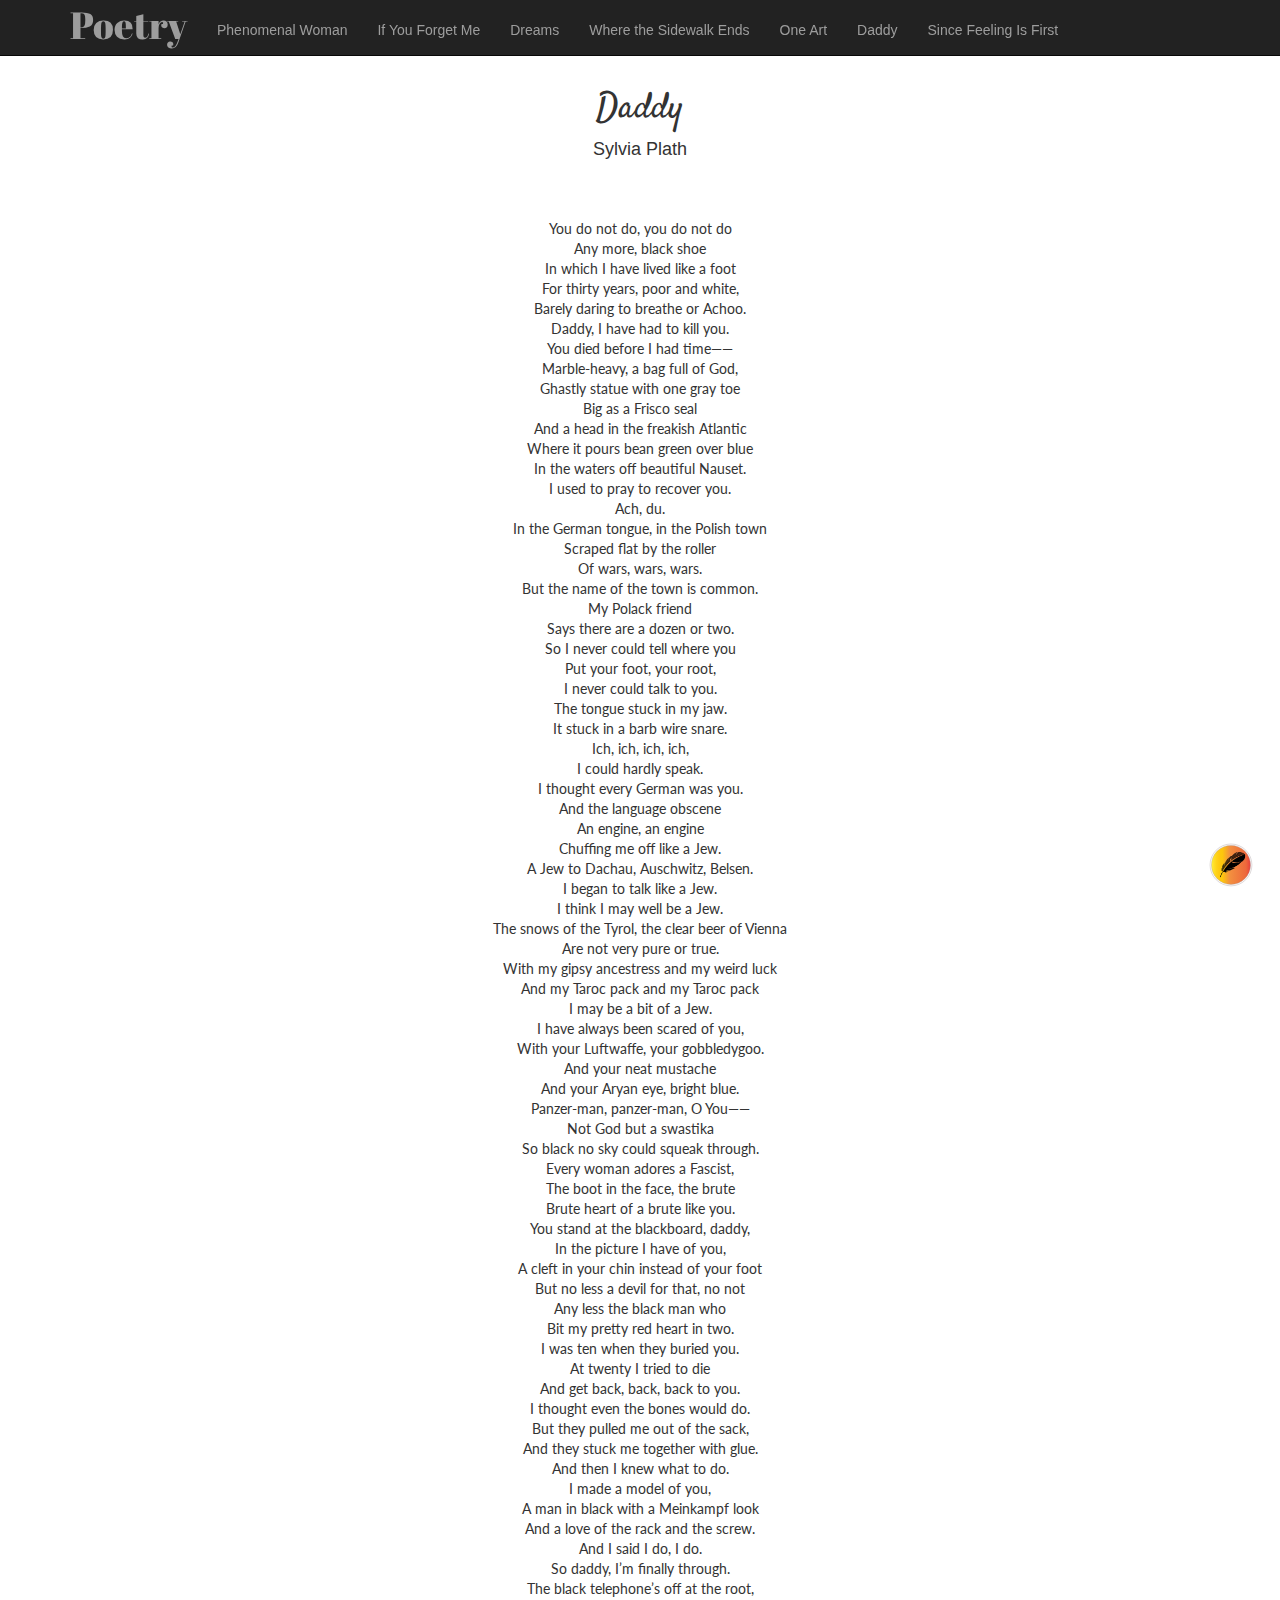
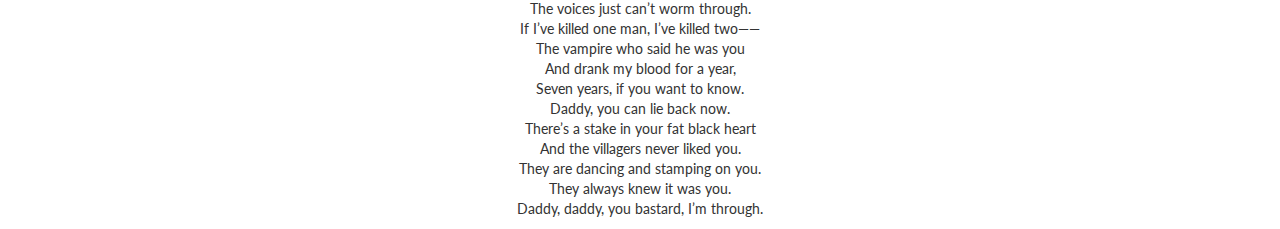
<file: daddy.html>
<!DOCTYPE HTML>
<html>
  <head>
    <meta charset = "utf-8">
    <title>Daddy</title>
    <link rel="stylesheet" href="css/main.css">
    <link href="css/bootstrap-css/bootstrap.min.css" rel="stylesheet">
    <link href='https://fonts.googleapis.com/css?family=Abril+Fatface' rel='stylesheet' type='text/css'>
    <link href='https://fonts.googleapis.com/css?family=Satisfy' rel='stylesheet' type='text/css'>
    <link href='https://fonts.googleapis.com/css?family=Lato' rel='stylesheet' type='text/css'>
        <style type="text/css">
                .st1:hover{
                  fill:yellow;
                }
                .st0:hover{
                  fill:yellow;
                }
                .st1:active{
                  fill:white;
                }
                #feather:hover{
                  fill:yellow;
                }
                svg {
                  position: fixed;
                  bottom: 0;
                  right: 0;
                  width: 100px;
                }
                .gorange{fill:url(#SVGID_1_);stroke:#9E9397;stroke-miterlimit:10;}
                .st0{fill:#FFFFFF;stroke:#9E9397;stroke-miterlimit:10;}
                .st1{fill:url(#SVGID_2_);stroke:#9E9397;stroke-miterlimit:10;}
    </style>
  </head>

  <body>
    <nav class="navbar navbar-inverse navbar-fixed-top">
          <div class="container">
            <div class="navbar-header">
              <a class="navbar-brand" href="index.html">Poetry</a>
            </div>
            <div id="navbar" class="collapse navbar-collapse">
              <ul class="nav navbar-nav">
                <!-- <li class="active"> -->
                <li><a href="phenomenal-woman.html">Phenomenal Woman</a></li>
                <li><a href="forget-me.html">If You Forget Me</a></li>
                <li><a href="dreams.html">Dreams</a></li>
                <li><a href="sidewalk-ends.html">Where the Sidewalk Ends</a></li>
                <li><a href="one-art.html">One Art</a></li>
                <li><a href="daddy.html">Daddy</a></li>
                <li><a href="feeling-first.html">Since Feeling Is First</a></li>
              </ul>
            </div><!--/.nav-collapse -->
          </div>
        </nav>

        <div class="title">
          <h1>Daddy</h1>
        </div>
        <h4>Sylvia Plath</h4>
        <p>You do not do, you do not do<br>
        Any more, black shoe<br>
        In which I have lived like a foot<br>
        For thirty years, poor and white,<br>
        Barely daring to breathe or Achoo.<br>

        Daddy, I have had to kill you.<br>
        You died before I had time——<br>
        Marble-heavy, a bag full of God,<br>
        Ghastly statue with one gray toe<br>
        Big as a Frisco seal<br>

        And a head in the freakish Atlantic<br>
        Where it pours bean green over blue<br>
        In the waters off beautiful Nauset.<br>
        I used to pray to recover you.<br>
        Ach, du.<br>

        In the German tongue, in the Polish town<br>
        Scraped flat by the roller<br>
        Of wars, wars, wars.<br>
        But the name of the town is common.<br>
        My Polack friend<br>

        Says there are a dozen or two.<br>
        So I never could tell where you<br>
        Put your foot, your root,<br>
        I never could talk to you.<br>
        The tongue stuck in my jaw.<br>

        It stuck in a barb wire snare.<br>
        Ich, ich, ich, ich,<br>
        I could hardly speak.<br>
        I thought every German was you.<br>
        And the language obscene<br>

        An engine, an engine<br>
        Chuffing me off like a Jew.<br>
        A Jew to Dachau, Auschwitz, Belsen.<br>
        I began to talk like a Jew.<br>
        I think I may well be a Jew.<br>

        The snows of the Tyrol, the clear beer of Vienna<br>
        Are not very pure or true.<br>
        With my gipsy ancestress and my weird luck<br>
        And my Taroc pack and my Taroc pack<br>
        I may be a bit of a Jew.<br>

        I have always been scared of you,<br>
        With your Luftwaffe, your gobbledygoo.<br>
        And your neat mustache<br>
        And your Aryan eye, bright blue.<br>
        Panzer-man, panzer-man, O You——<br>

        Not God but a swastika<br>
        So black no sky could squeak through.<br>
        Every woman adores a Fascist,<br>
        The boot in the face, the brute<br>
        Brute heart of a brute like you.<br>

        You stand at the blackboard, daddy,<br>
        In the picture I have of you,<br>
        A cleft in your chin instead of your foot<br>
        But no less a devil for that, no not<br>
        Any less the black man who<br>

        Bit my pretty red heart in two.<br>
        I was ten when they buried you.<br>
        At twenty I tried to die<br>
        And get back, back, back to you.<br>
        I thought even the bones would do.<br>

        But they pulled me out of the sack,<br>
        And they stuck me together with glue.<br>
        And then I knew what to do.<br>
        I made a model of you,<br>
        A man in black with a Meinkampf look<br>

        And a love of the rack and the screw.<br>
        And I said I do, I do.<br>
        So daddy, I’m finally through.<br>
        The black telephone’s off at the root,<br>
        The voices just can’t worm through.<br>

        If I’ve killed one man, I’ve killed two——<br>
        The vampire who said he was you<br>
        And drank my blood for a year,<br>
        Seven years, if you want to know.<br>
        Daddy, you can lie back now.<br>

        There’s a stake in your fat black heart<br>
        And the villagers never liked you.<br>
        They are dancing and stamping on you.<br>
        They always knew it was you.<br>
        Daddy, daddy, you bastard, I’m through.<br>
        </p>
        <svg version="1.1" xmlns="http://www.w3.org/2000/svg" xmlns:xlink="http://www.w3.org/1999/xlink" x="0px" y="0px" width="70px" height="70px" viewBox="0 0 200 200" style="enable-background:new 0 0 200 200;" xml:space="preserve">

        <linearGradient id="SVGID_1_" gradientUnits="userSpaceOnUse" x1="0" y1="0" x2="1" y2="0">
          <stop  offset="0" style="stop-color:#FFF33B"/>
          <stop  offset="5.948725e-002" style="stop-color:#FFE029"/>
          <stop  offset="0.1303" style="stop-color:#FFD218"/>
          <stop  offset="0.2032" style="stop-color:#FEC90F"/>
          <stop  offset="0.2809" style="stop-color:#FDC70C"/>
          <stop  offset="0.4666" style="stop-color:#F3903F"/>
          <stop  offset="0.8876" style="stop-color:#ED683C"/>
          <stop  offset="1" style="stop-color:#E93E3A"/>
        </linearGradient>
        <g id="c2">
          <circle class="st0" cx="102.8" cy="99.8" r="59.8"/>
        </g>
        <a xlink:href="index.html">
        <g id="c1">
          <linearGradient id="SVGID_2_" gradientUnits="userSpaceOnUse" x1="46.9643" y1="99.8036" x2="158.5714" y2="99.8036">
            <stop  offset="0" style="stop-color:#FFF33B"/>
            <stop  offset="5.948725e-002" style="stop-color:#FFE029"/>
            <stop  offset="0.1303" style="stop-color:#FFD218"/>
            <stop  offset="0.2032" style="stop-color:#FEC90F"/>
            <stop  offset="0.2809" style="stop-color:#FDC70C"/>
            <stop  offset="0.4666" style="stop-color:#F3903F"/>
            <stop  offset="0.8876" style="stop-color:#ED683C"/>
            <stop  offset="1" style="stop-color:#E93E3A"/>
          </linearGradient>
           <circle class="st1" cx="102.8" cy="99.8" r="55.8"/>

        </g>


        </a>
        <a xlink:href="index.html">
        <g id="feather">

            <image style="overflow:visible;" width="128" height="128" xlink:href="feather.png"  transform="matrix(0.75 0 0 0.75 58.6964 52.6226)">
          </image>
        </g>
        </a>
        </svg>
        <script src="js/jquery-1.12.3.min.js"></script>
      <script src="js/bootstrap-js/bootstrap.min.js"></script>
  </body>
</html>
</file>
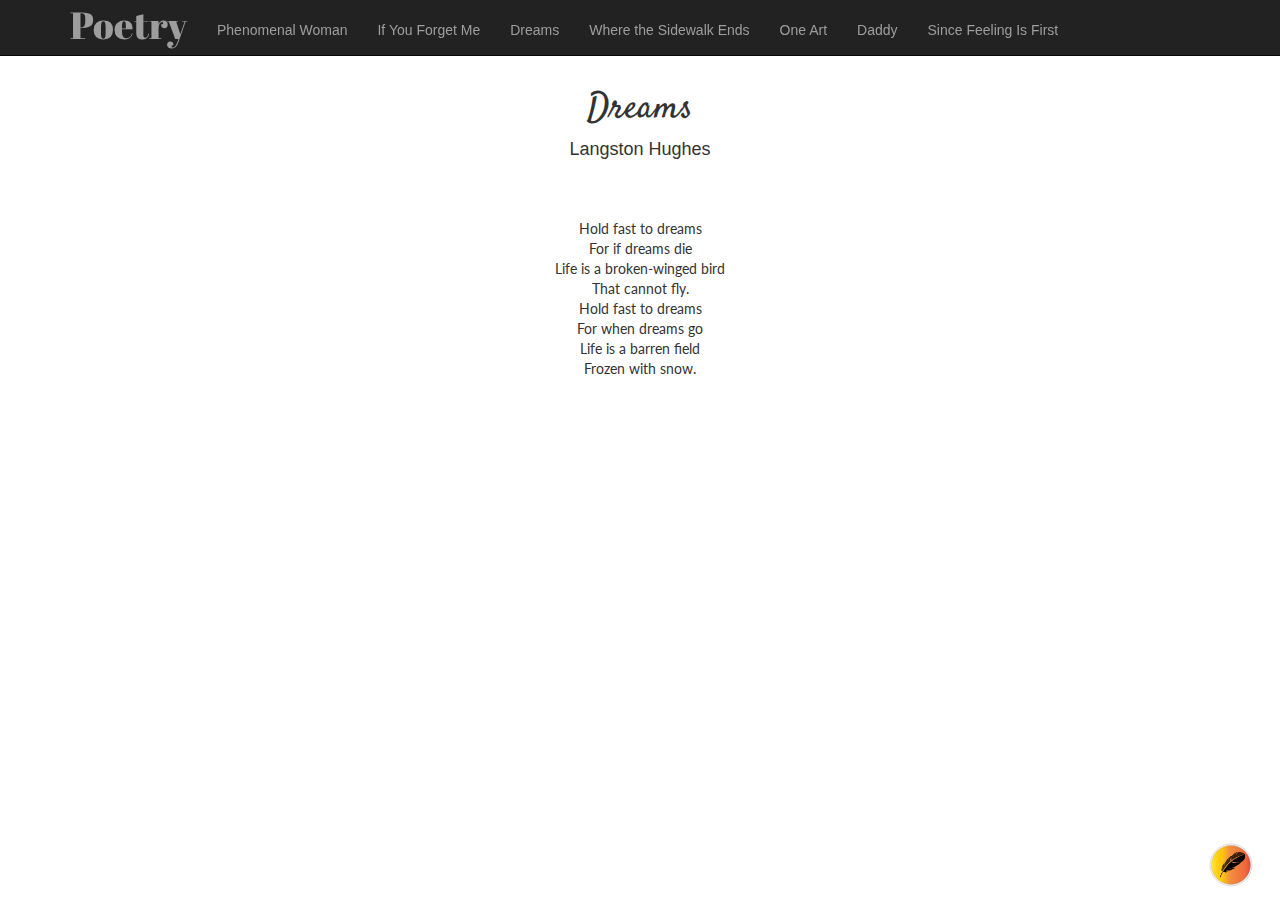
<file: dreams.html>
<!DOCTYPE HTML>
<html>
  <head>
    <meta charset = "utf-8">
    <title>Dreams</title>
    <link rel="stylesheet" href="css/main.css">
    <link href="css/bootstrap-css/bootstrap.min.css" rel="stylesheet">
    <link href='https://fonts.googleapis.com/css?family=Abril+Fatface' rel='stylesheet' type='text/css'>
    <link href='https://fonts.googleapis.com/css?family=Satisfy' rel='stylesheet' type='text/css'>
    <link href='https://fonts.googleapis.com/css?family=Lato' rel='stylesheet' type='text/css'>
        <style type="text/css">
                .st1:hover{
                  fill:yellow;
                }
                .st0:hover{
                  fill:yellow;
                }
                .st1:active{
                  fill:white;
                }
                #feather:hover{
                  fill:yellow;
                }
                svg {
                  position: fixed;
                  bottom: 0;
                  right: 0;
                  width: 100px;
                }
                .gorange{fill:url(#SVGID_1_);stroke:#9E9397;stroke-miterlimit:10;}
                .st0{fill:#FFFFFF;stroke:#9E9397;stroke-miterlimit:10;}
                .st1{fill:url(#SVGID_2_);stroke:#9E9397;stroke-miterlimit:10;}
    </style>
  </head>

  <body>
    <nav class="navbar navbar-inverse navbar-fixed-top">
          <div class="container">
            <div class="navbar-header">
              <a class="navbar-brand" href="index.html">Poetry</a>
            </div>
            <div id="navbar" class="collapse navbar-collapse">
              <ul class="nav navbar-nav">
                <!-- <li class="active"> -->
                <li><a href="phenomenal-woman.html">Phenomenal Woman</a></li>
                <li><a href="forget-me.html">If You Forget Me</a></li>
                <li><a href="dreams.html">Dreams</a></li>
                <li><a href="sidewalk-ends.html">Where the Sidewalk Ends</a></li>
                <li><a href="one-art.html">One Art</a></li>
                <li><a href="daddy.html">Daddy</a></li>
                <li><a href="feeling-first.html">Since Feeling Is First</a></li>
              </ul>
            </div><!--/.nav-collapse -->
          </div>
        </nav>

        <div class="title">
          <h1>Dreams</h1>
        </div>
        <h4>Langston Hughes</h4>
        <p>Hold fast to dreams<br>
        For if dreams die<br>
        Life is a broken-winged bird<br>
        That cannot fly.<br>
        Hold fast to dreams<br>
        For when dreams go<br>
        Life is a barren field<br>
        Frozen with snow.<br>
        </p>
        <svg version="1.1" xmlns="http://www.w3.org/2000/svg" xmlns:xlink="http://www.w3.org/1999/xlink" x="0px" y="0px" width="70px" height="70px" viewBox="0 0 200 200" style="enable-background:new 0 0 200 200;" xml:space="preserve">

        <linearGradient id="SVGID_1_" gradientUnits="userSpaceOnUse" x1="0" y1="0" x2="1" y2="0">
          <stop  offset="0" style="stop-color:#FFF33B"/>
          <stop  offset="5.948725e-002" style="stop-color:#FFE029"/>
          <stop  offset="0.1303" style="stop-color:#FFD218"/>
          <stop  offset="0.2032" style="stop-color:#FEC90F"/>
          <stop  offset="0.2809" style="stop-color:#FDC70C"/>
          <stop  offset="0.4666" style="stop-color:#F3903F"/>
          <stop  offset="0.8876" style="stop-color:#ED683C"/>
          <stop  offset="1" style="stop-color:#E93E3A"/>
        </linearGradient>
        <g id="c2">
          <circle class="st0" cx="102.8" cy="99.8" r="59.8"/>
        </g>
        <a xlink:href="index.html">
        <g id="c1">
          <linearGradient id="SVGID_2_" gradientUnits="userSpaceOnUse" x1="46.9643" y1="99.8036" x2="158.5714" y2="99.8036">
            <stop  offset="0" style="stop-color:#FFF33B"/>
            <stop  offset="5.948725e-002" style="stop-color:#FFE029"/>
            <stop  offset="0.1303" style="stop-color:#FFD218"/>
            <stop  offset="0.2032" style="stop-color:#FEC90F"/>
            <stop  offset="0.2809" style="stop-color:#FDC70C"/>
            <stop  offset="0.4666" style="stop-color:#F3903F"/>
            <stop  offset="0.8876" style="stop-color:#ED683C"/>
            <stop  offset="1" style="stop-color:#E93E3A"/>
          </linearGradient>
           <circle class="st1" cx="102.8" cy="99.8" r="55.8"/>

        </g>


        </a>
        <a xlink:href="index.html">
        <g id="feather">

            <image style="overflow:visible;" width="128" height="128" xlink:href="feather.png"  transform="matrix(0.75 0 0 0.75 58.6964 52.6226)">
          </image>
        </g>
        </a>
        </svg>
        <script src="js/jquery-1.12.3.min.js"></script>
      <script src="js/bootstrap-js/bootstrap.min.js"></script>
  </body>
</html>
</file>
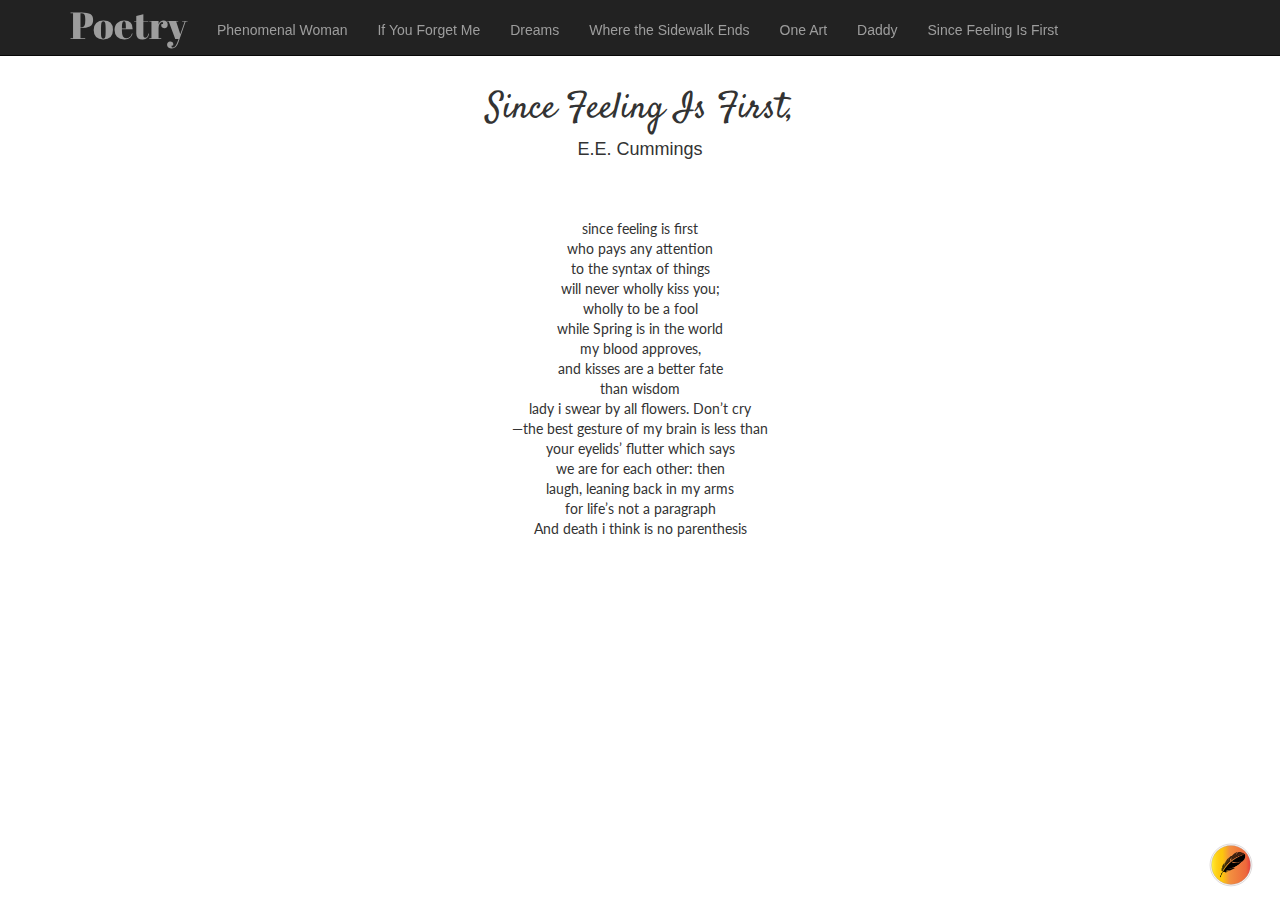
<file: feeling-first.html>
<!DOCTYPE HTML>
<html>
  <head>
    <meta charset = "utf-8">
    <title>since feeling is first,</title>
    <link rel="stylesheet" href="css/main.css">
    <link href="css/bootstrap-css/bootstrap.min.css" rel="stylesheet">
    <link href='https://fonts.googleapis.com/css?family=Abril+Fatface' rel='stylesheet' type='text/css'>
    <link href='https://fonts.googleapis.com/css?family=Satisfy' rel='stylesheet' type='text/css'>
    <link href='https://fonts.googleapis.com/css?family=Lato' rel='stylesheet' type='text/css'>
        <style type="text/css">
                .st1:hover{
                  fill:yellow;
                }
                .st0:hover{
                  fill:yellow;
                }
                .st1:active{
                  fill:white;
                }
                #feather:hover{
                  fill:yellow;
                }
                svg {
                  position: fixed;
                  bottom: 0;
                  right: 0;
                  width: 100px;
                }
                .gorange{fill:url(#SVGID_1_);stroke:#9E9397;stroke-miterlimit:10;}
                .st0{fill:#FFFFFF;stroke:#9E9397;stroke-miterlimit:10;}
                .st1{fill:url(#SVGID_2_);stroke:#9E9397;stroke-miterlimit:10;}
    </style>
  </head>

  <body>
    <nav class="navbar navbar-inverse navbar-fixed-top">
          <div class="container">
            <div class="navbar-header">

              <a class="navbar-brand" href="index.html">Poetry</a>
            </div>
            <div id="navbar" class="collapse navbar-collapse">
              <ul class="nav navbar-nav">
                <!-- <li class="active"> -->
                <li><a href="phenomenal-woman.html">Phenomenal Woman</a></li>
                <li><a href="forget-me.html">If You Forget Me</a></li>
                <li><a href="dreams.html">Dreams</a></li>
                <li><a href="sidewalk-ends.html">Where the Sidewalk Ends</a></li>
                <li><a href="one-art.html">One Art</a></li>
                <li><a href="daddy.html">Daddy</a></li>
                <li><a href="feeling-first.html">Since Feeling Is First</a></li>
              </ul>
            </div><!--/.nav-collapse -->
          </div>
        </nav>

        <div class="title">
          <h1>Since Feeling Is First,</h1>
        </div>
        <h4>E.E. Cummings</h4>

        <p>since feeling is first<br>
        who pays any attention<br>
        to the syntax of things<br>
        will never wholly kiss you;<br>
        wholly to be a fool<br>
        while Spring is in the world<br>

        my blood approves,<br>
        and kisses are a better fate<br>
        than wisdom<br>
        lady i swear by all flowers. Don’t cry<br>
        —the best gesture of my brain is less than<br>
        your eyelids’ flutter which says<br>

        we are for each other: then<br>
        laugh, leaning back in my arms<br>
        for life’s not a paragraph<br>

        And death i think is no parenthesis<br>
        </p>
        <svg version="1.1" xmlns="http://www.w3.org/2000/svg" xmlns:xlink="http://www.w3.org/1999/xlink" x="0px" y="0px" width="70px" height="70px" viewBox="0 0 200 200" style="enable-background:new 0 0 200 200;" xml:space="preserve">

        <linearGradient id="SVGID_1_" gradientUnits="userSpaceOnUse" x1="0" y1="0" x2="1" y2="0">
          <stop  offset="0" style="stop-color:#FFF33B"/>
          <stop  offset="5.948725e-002" style="stop-color:#FFE029"/>
          <stop  offset="0.1303" style="stop-color:#FFD218"/>
          <stop  offset="0.2032" style="stop-color:#FEC90F"/>
          <stop  offset="0.2809" style="stop-color:#FDC70C"/>
          <stop  offset="0.4666" style="stop-color:#F3903F"/>
          <stop  offset="0.8876" style="stop-color:#ED683C"/>
          <stop  offset="1" style="stop-color:#E93E3A"/>
        </linearGradient>
        <g id="c2">
          <circle class="st0" cx="102.8" cy="99.8" r="59.8"/>
        </g>
        <a xlink:href="index.html">
        <g id="c1">
          <linearGradient id="SVGID_2_" gradientUnits="userSpaceOnUse" x1="46.9643" y1="99.8036" x2="158.5714" y2="99.8036">
            <stop  offset="0" style="stop-color:#FFF33B"/>
            <stop  offset="5.948725e-002" style="stop-color:#FFE029"/>
            <stop  offset="0.1303" style="stop-color:#FFD218"/>
            <stop  offset="0.2032" style="stop-color:#FEC90F"/>
            <stop  offset="0.2809" style="stop-color:#FDC70C"/>
            <stop  offset="0.4666" style="stop-color:#F3903F"/>
            <stop  offset="0.8876" style="stop-color:#ED683C"/>
            <stop  offset="1" style="stop-color:#E93E3A"/>
          </linearGradient>
           <circle class="st1" cx="102.8" cy="99.8" r="55.8"/>

        </g>


        </a>
        <a xlink:href="index.html">
        <g id="feather">

            <image style="overflow:visible;" width="128" height="128" xlink:href="feather.png"  transform="matrix(0.75 0 0 0.75 58.6964 52.6226)">
          </image>
        </g>
        </a>
        </svg>
        <script src="js/jquery-1.12.3.min.js"></script>
      <script src="js/bootstrap-js/bootstrap.min.js"></script>
  </body>
</html>
</file>
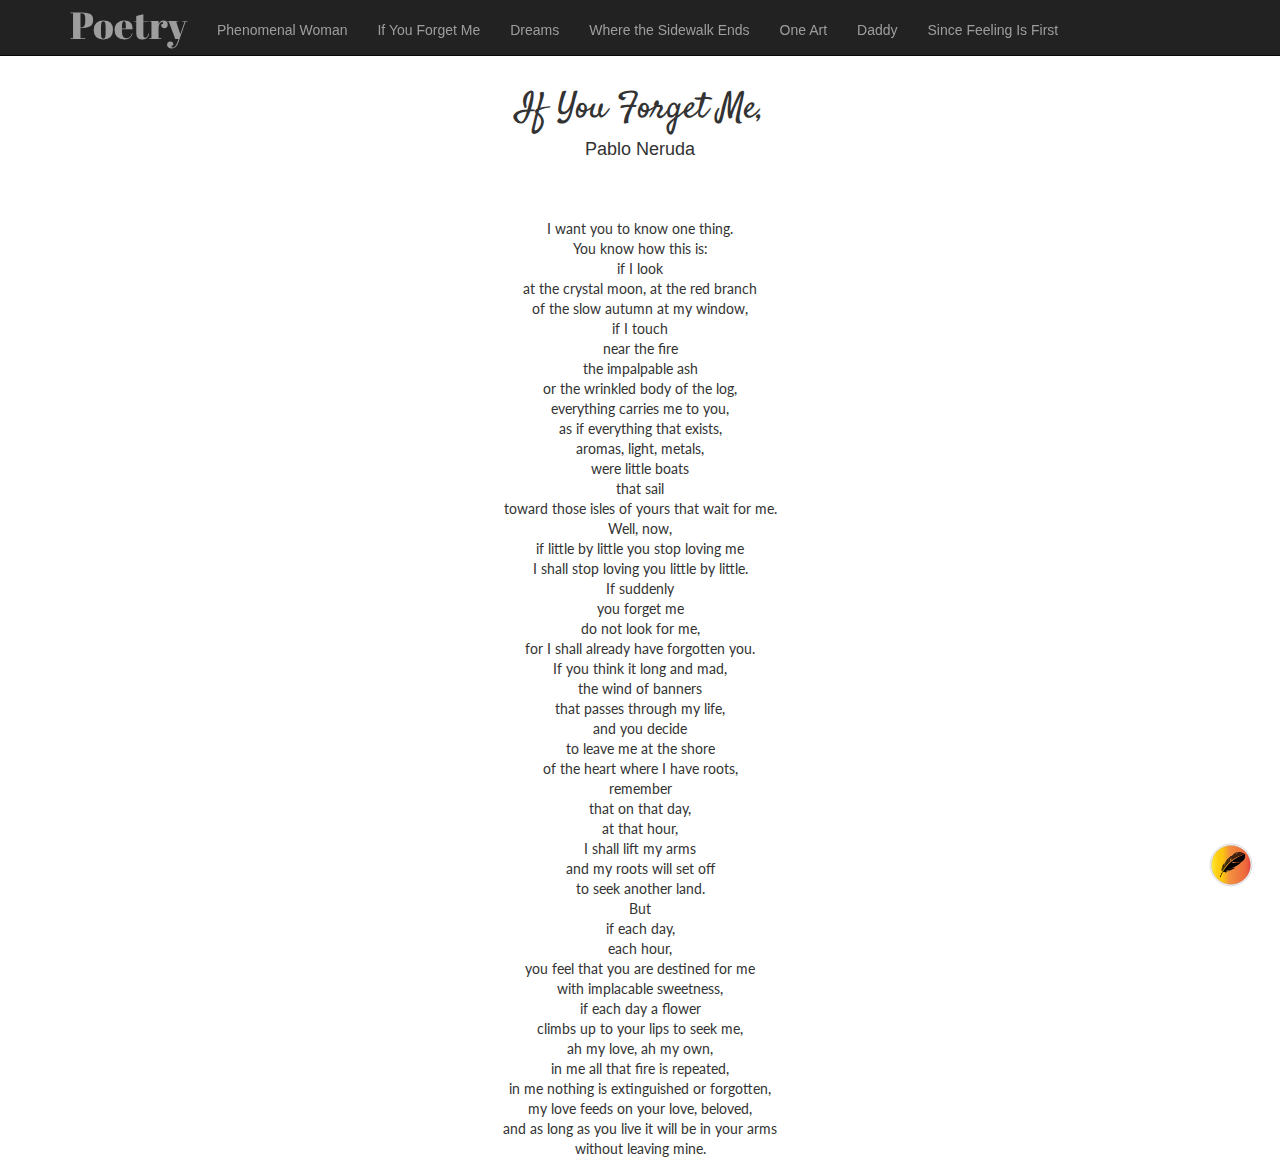
<file: forget-me.html>
<!DOCTYPE HTML>
<html>
  <head>
    <meta charset = "utf-8">
    <title>If You Forget Me</title>
    <link rel="stylesheet" href="css/main.css">
    <link href="css/bootstrap-css/bootstrap.min.css" rel="stylesheet">
    <link href='https://fonts.googleapis.com/css?family=Abril+Fatface' rel='stylesheet' type='text/css'>
    <link href='https://fonts.googleapis.com/css?family=Satisfy' rel='stylesheet' type='text/css'>
    <link href='https://fonts.googleapis.com/css?family=Lato' rel='stylesheet' type='text/css'>
        <style type="text/css">
                .st1:hover{
                  fill:yellow;
                }
                .st0:hover{
                  fill:yellow;
                }
                .st1:active{
                  fill:white;
                }
                #feather:hover{
                  fill:yellow;
                }
                svg {
                  position: fixed;
                  bottom: 0;
                  right: 0;
                  width: 100px;
                }
                .gorange{fill:url(#SVGID_1_);stroke:#9E9397;stroke-miterlimit:10;}
                .st0{fill:#FFFFFF;stroke:#9E9397;stroke-miterlimit:10;}
                .st1{fill:url(#SVGID_2_);stroke:#9E9397;stroke-miterlimit:10;}
    </style>
  </head>

  <body>
    <nav class="navbar navbar-inverse navbar-fixed-top">
          <div class="container">
            <div class="navbar-header">
              <a class="navbar-brand" href="index.html">Poetry</a>
            </div>
            <div id="navbar" class="collapse navbar-collapse">
              <ul class="nav navbar-nav">
                <!-- <li class="active"> -->
                <li><a href="phenomenal-woman.html">Phenomenal Woman</a></li>
                <li><a href="forget-me.html">If You Forget Me</a></li>
                <li><a href="dreams.html">Dreams</a></li>
                <li><a href="sidewalk-ends.html">Where the Sidewalk Ends</a></li>
                <li><a href="one-art.html">One Art</a></li>
                <li><a href="daddy.html">Daddy</a></li>
                <li><a href="feeling-first.html">Since Feeling Is First</a></li>
              </ul>
            </div><!--/.nav-collapse -->
          </div>
        </nav>

        <div class="title">
          <h1>If You Forget Me,</h1>
        </div>
        <h4>Pablo Neruda</h4>
        <p>I want you to know
        one thing.
        <br>
        You know how this is:<br>
        if I look<br>
        at the crystal moon, at the red branch<br>
        of the slow autumn at my window,<br>
        if I touch<br>
        near the fire<br>
        the impalpable ash<br>
        or the wrinkled body of the log,<br>
        everything carries me to you,<br>
        as if everything that exists,<br>
        aromas, light, metals,<br>
        were little boats<br>
        that sail<br>
        toward those isles of yours that wait for me.<br>

        Well, now,<br>
        if little by little you stop loving me<br>
        I shall stop loving you little by little.<br>

        If suddenly<br>
        you forget me<br>
        do not look for me,<br>
        for I shall already have forgotten you.<br>

        If you think it long and mad,<br>
        the wind of banners<br>
        that passes through my life,<br>
        and you decide<br>
        to leave me at the shore<br>
        of the heart where I have roots,<br>
        remember<br>
        that on that day,<br>
        at that hour,<br>
        I shall lift my arms<br>
        and my roots will set off<br>
        to seek another land.<br>

        But<br>
        if each day,<br>
        each hour,<br>
        you feel that you are destined for me<br>
        with implacable sweetness,<br>
        if each day a flower<br>
        climbs up to your lips to seek me,<br>
        ah my love, ah my own,<br>
        in me all that fire is repeated,<br>
        in me nothing is extinguished or forgotten,<br>
        my love feeds on your love, beloved,<br>
        and as long as you live it will be in your arms<br>
        without leaving mine.<br>
        </p>
        <svg version="1.1" xmlns="http://www.w3.org/2000/svg" xmlns:xlink="http://www.w3.org/1999/xlink" x="0px" y="0px" width="70px" height="70px" viewBox="0 0 200 200" style="enable-background:new 0 0 200 200;" xml:space="preserve">

        <linearGradient id="SVGID_1_" gradientUnits="userSpaceOnUse" x1="0" y1="0" x2="1" y2="0">
          <stop  offset="0" style="stop-color:#FFF33B"/>
          <stop  offset="5.948725e-002" style="stop-color:#FFE029"/>
          <stop  offset="0.1303" style="stop-color:#FFD218"/>
          <stop  offset="0.2032" style="stop-color:#FEC90F"/>
          <stop  offset="0.2809" style="stop-color:#FDC70C"/>
          <stop  offset="0.4666" style="stop-color:#F3903F"/>
          <stop  offset="0.8876" style="stop-color:#ED683C"/>
          <stop  offset="1" style="stop-color:#E93E3A"/>
        </linearGradient>
        <g id="c2">
          <circle class="st0" cx="102.8" cy="99.8" r="59.8"/>
        </g>
        <a xlink:href="index.html">
        <g id="c1">
          <linearGradient id="SVGID_2_" gradientUnits="userSpaceOnUse" x1="46.9643" y1="99.8036" x2="158.5714" y2="99.8036">
            <stop  offset="0" style="stop-color:#FFF33B"/>
            <stop  offset="5.948725e-002" style="stop-color:#FFE029"/>
            <stop  offset="0.1303" style="stop-color:#FFD218"/>
            <stop  offset="0.2032" style="stop-color:#FEC90F"/>
            <stop  offset="0.2809" style="stop-color:#FDC70C"/>
            <stop  offset="0.4666" style="stop-color:#F3903F"/>
            <stop  offset="0.8876" style="stop-color:#ED683C"/>
            <stop  offset="1" style="stop-color:#E93E3A"/>
          </linearGradient>
           <circle class="st1" cx="102.8" cy="99.8" r="55.8"/>

        </g>


        </a>
        <a xlink:href="index.html">
        <g id="feather">

            <image style="overflow:visible;" width="128" height="128" xlink:href="feather.png"  transform="matrix(0.75 0 0 0.75 58.6964 52.6226)">
          </image>
        </g>
        </a>
        </svg>
        <script src="js/jquery-1.12.3.min.js"></script>
      <script src="js/bootstrap-js/bootstrap.min.js"></script>
  </body>
</html>
</file>
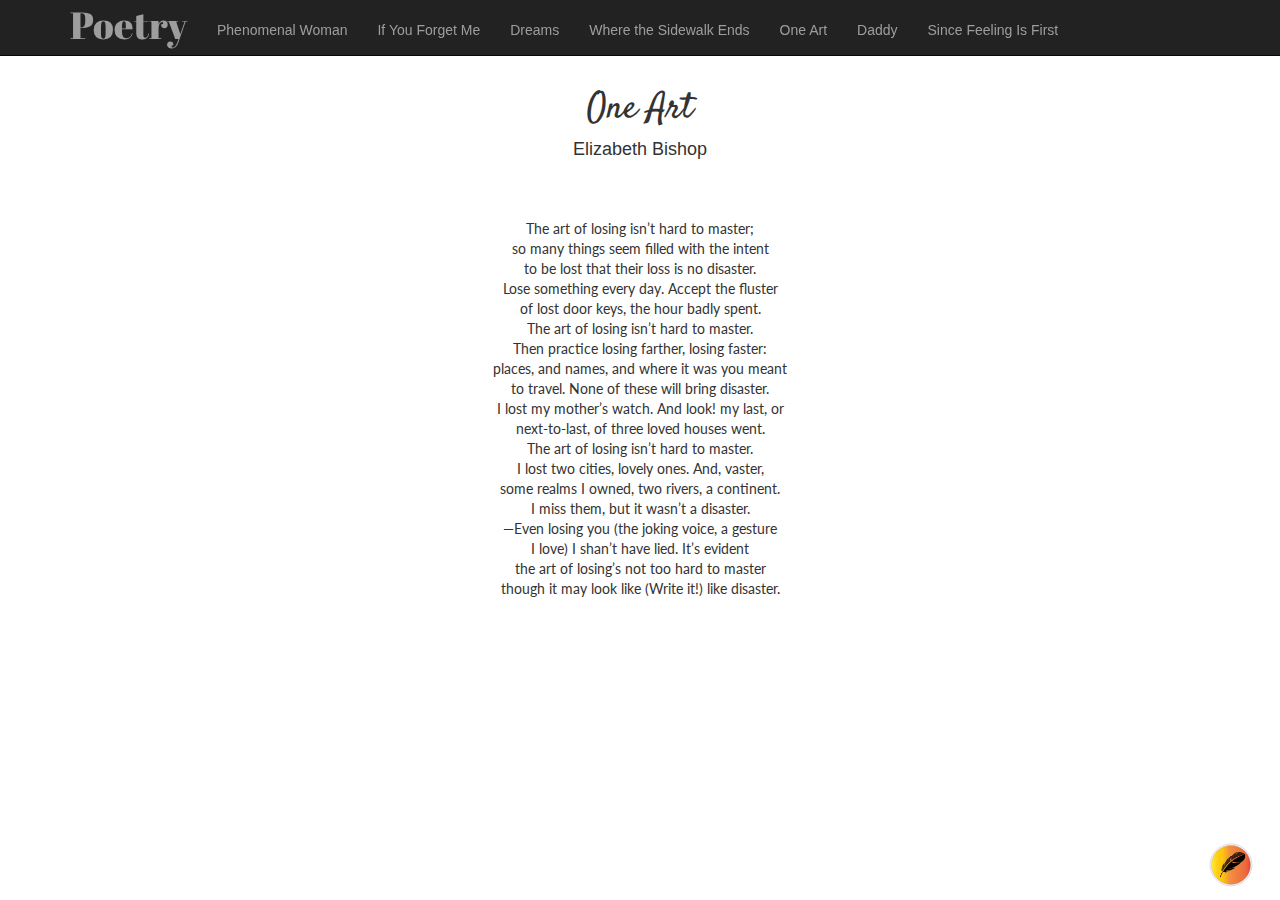
<file: one-art.html>
<!DOCTYPE HTML>
<html>
  <head>
    <meta charset = "utf-8">
    <title>One Art</title>
    <link rel="stylesheet" href="css/main.css">
    <link href="css/bootstrap-css/bootstrap.min.css" rel="stylesheet">
    <link href='https://fonts.googleapis.com/css?family=Abril+Fatface' rel='stylesheet' type='text/css'>
    <link href='https://fonts.googleapis.com/css?family=Satisfy' rel='stylesheet' type='text/css'>
    <link href='https://fonts.googleapis.com/css?family=Lato' rel='stylesheet' type='text/css'>
        <style type="text/css">
                .st1:hover{
                  fill:yellow;
                }
                .st0:hover{
                  fill:yellow;
                }
                .st1:active{
                  fill:white;
                }
                #feather:hover{
                  fill:yellow;
                }
                svg {
                  position: fixed;
                  bottom: 0;
                  right: 0;
                  width: 100px;
                }
                .gorange{fill:url(#SVGID_1_);stroke:#9E9397;stroke-miterlimit:10;}
                .st0{fill:#FFFFFF;stroke:#9E9397;stroke-miterlimit:10;}
                .st1{fill:url(#SVGID_2_);stroke:#9E9397;stroke-miterlimit:10;}
    </style>
  </head>

  <body>
    <nav class="navbar navbar-inverse navbar-fixed-top">
          <div class="container">
            <div class="navbar-header">

              <a class="navbar-brand" href="index.html">Poetry</a>
            </div>
            <div id="navbar" class="collapse navbar-collapse">
              <ul class="nav navbar-nav">
                <!-- <li class="active"> -->
                <li><a href="phenomenal-woman.html">Phenomenal Woman</a></li>
                <li><a href="forget-me.html">If You Forget Me</a></li>
                <li><a href="dreams.html">Dreams</a></li>
                <li><a href="sidewalk-ends.html">Where the Sidewalk Ends</a></li>
                <li><a href="one-art.html">One Art</a></li>
                <li><a href="daddy.html">Daddy</a></li>
                <li><a href="feeling-first.html">Since Feeling Is First</a></li>
              </ul>
            </div><!--/.nav-collapse -->
          </div>
        </nav>
        <div class="title">
          <h1>One Art</h1>
        </div>
        <h4>Elizabeth Bishop</h4>

        <p>
         The art of losing isn’t hard to master;<br>
        so many things seem filled with the intent<br>
        to be lost that their loss is no disaster.<br>

        Lose something every day. Accept the fluster<br>
        of lost door keys, the hour badly spent.<br>
        The art of losing isn’t hard to master.<br>

        Then practice losing farther, losing faster:<br>
        places, and names, and where it was you meant<br>
        to travel. None of these will bring disaster.<br>

        I lost my mother’s watch. And look! my last, or<br>
        next-to-last, of three loved houses went.<br>
        The art of losing isn’t hard to master.<br>

        I lost two cities, lovely ones. And, vaster,<br>
        some realms I owned, two rivers, a continent.<br>
        I miss them, but it wasn’t a disaster.<br>

        —Even losing you (the joking voice, a gesture<br>
        I love) I shan’t have lied.  It’s evident<br>
        the art of losing’s not too hard to master<br>
        though it may look like (Write it!) like disaster.<br>
        </p>
        <svg version="1.1" xmlns="http://www.w3.org/2000/svg" xmlns:xlink="http://www.w3.org/1999/xlink" x="0px" y="0px" width="70px" height="70px" viewBox="0 0 200 200" style="enable-background:new 0 0 200 200;" xml:space="preserve">

        <linearGradient id="SVGID_1_" gradientUnits="userSpaceOnUse" x1="0" y1="0" x2="1" y2="0">
          <stop  offset="0" style="stop-color:#FFF33B"/>
          <stop  offset="5.948725e-002" style="stop-color:#FFE029"/>
          <stop  offset="0.1303" style="stop-color:#FFD218"/>
          <stop  offset="0.2032" style="stop-color:#FEC90F"/>
          <stop  offset="0.2809" style="stop-color:#FDC70C"/>
          <stop  offset="0.4666" style="stop-color:#F3903F"/>
          <stop  offset="0.8876" style="stop-color:#ED683C"/>
          <stop  offset="1" style="stop-color:#E93E3A"/>
        </linearGradient>
        <g id="c2">
          <circle class="st0" cx="102.8" cy="99.8" r="59.8"/>
        </g>
        <a xlink:href="index.html">
        <g id="c1">
          <linearGradient id="SVGID_2_" gradientUnits="userSpaceOnUse" x1="46.9643" y1="99.8036" x2="158.5714" y2="99.8036">
            <stop  offset="0" style="stop-color:#FFF33B"/>
            <stop  offset="5.948725e-002" style="stop-color:#FFE029"/>
            <stop  offset="0.1303" style="stop-color:#FFD218"/>
            <stop  offset="0.2032" style="stop-color:#FEC90F"/>
            <stop  offset="0.2809" style="stop-color:#FDC70C"/>
            <stop  offset="0.4666" style="stop-color:#F3903F"/>
            <stop  offset="0.8876" style="stop-color:#ED683C"/>
            <stop  offset="1" style="stop-color:#E93E3A"/>
          </linearGradient>
           <circle class="st1" cx="102.8" cy="99.8" r="55.8"/>

        </g>


        </a>
        <a xlink:href="index.html">
        <g id="feather">

            <image style="overflow:visible;" width="128" height="128" xlink:href="feather.png"  transform="matrix(0.75 0 0 0.75 58.6964 52.6226)">
          </image>
        </g>
        </a>
        </svg>
        <script src="js/jquery-1.12.3.min.js"></script>
      <script src="js/bootstrap-js/bootstrap.min.js"></script>
    </body>
</html>
</file>
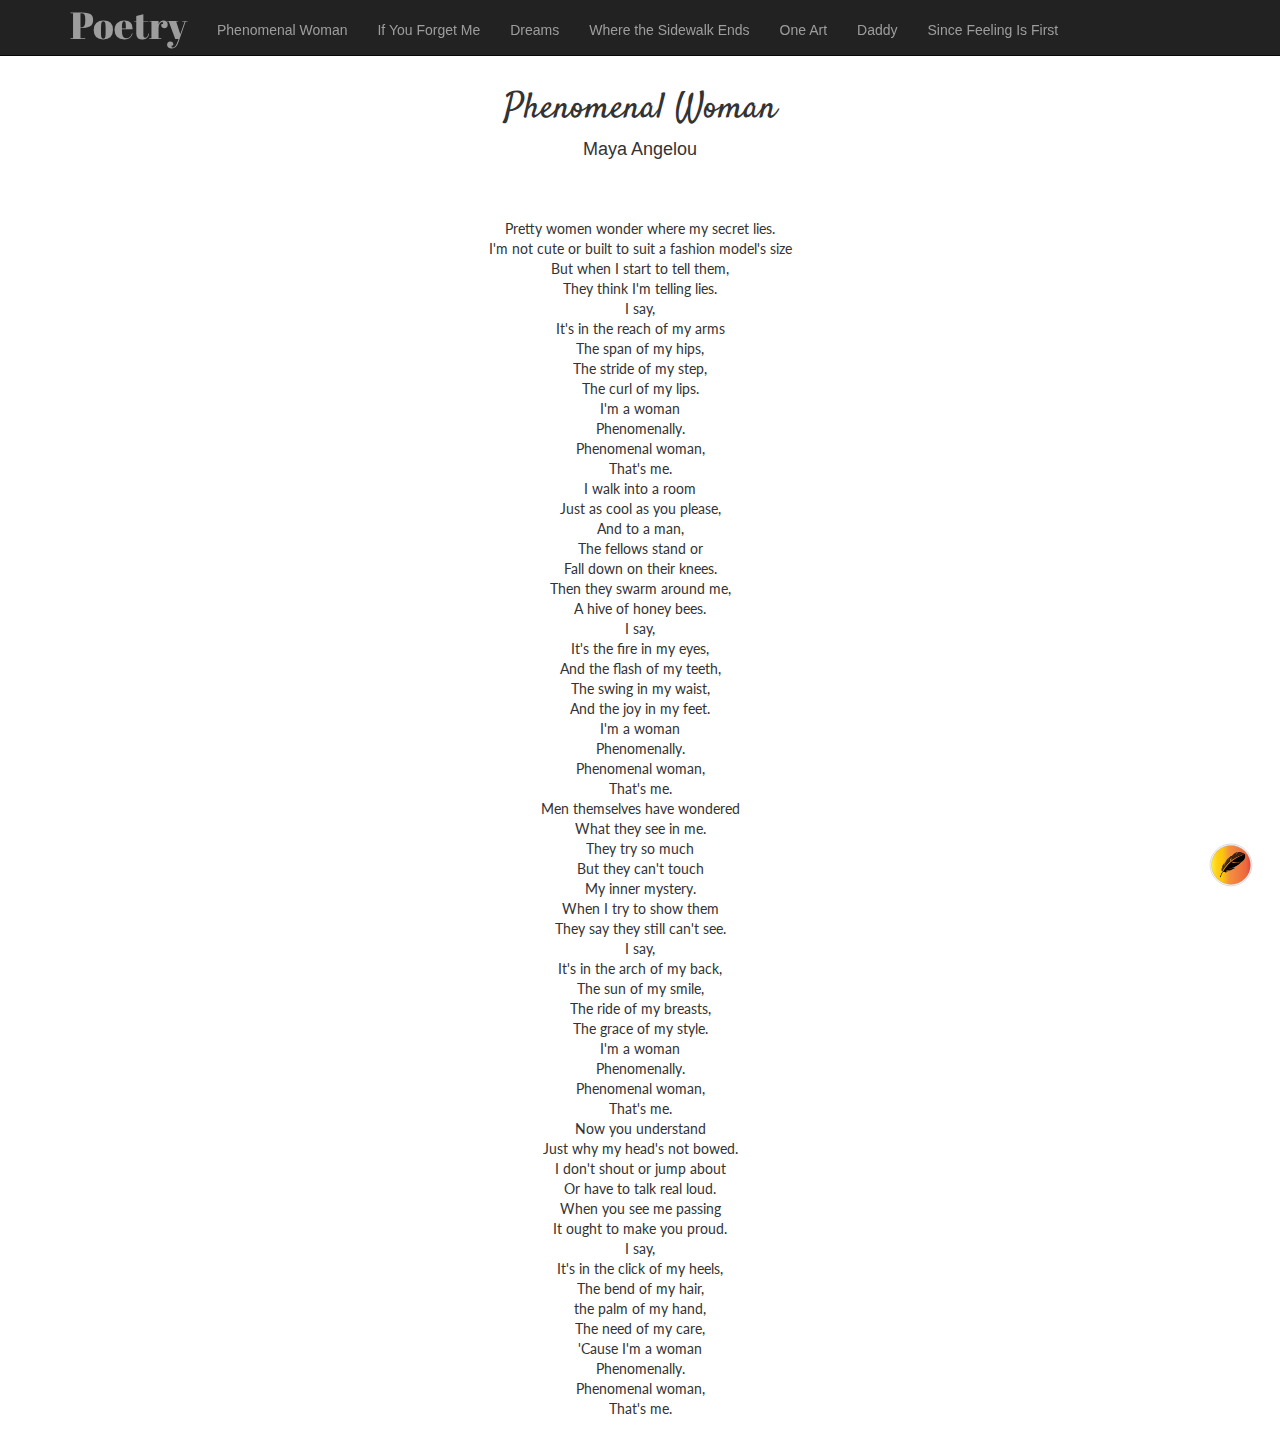
<file: phenomenal-woman.html>
<!DOCTYPE HTML>
<html>
  <head>
    <meta charset = "utf-8">
    <title>Phenomenal Woman</title>
    <link rel="stylesheet" href="css/main.css">
    <link href="css/bootstrap-css/bootstrap.min.css" rel="stylesheet">
    <link href='https://fonts.googleapis.com/css?family=Abril+Fatface' rel='stylesheet' type='text/css'>
    <link href='https://fonts.googleapis.com/css?family=Satisfy' rel='stylesheet' type='text/css'>
    <link href='https://fonts.googleapis.com/css?family=Lato' rel='stylesheet' type='text/css'>
       <style type="text/css">
                .st1:hover{
                  fill:yellow;
                }
                .st0:hover{
                  fill:yellow;
                }
                .st1:active{
                  fill:white;
                }
                #feather:hover{
                  fill:yellow;
                }
                svg {
                  position: fixed;
                  bottom: 0;
                  right: 0;
                  width: 100px;
                }
                .gorange{fill:url(#SVGID_1_);stroke:#9E9397;stroke-miterlimit:10;}
                .st0{fill:#FFFFFF;stroke:#9E9397;stroke-miterlimit:10;}
                .st1{fill:url(#SVGID_2_);stroke:#9E9397;stroke-miterlimit:10;}
    </style>
  </head>

  <body>
    <nav class="navbar navbar-inverse navbar-fixed-top">
          <div class="container">
            <div class="navbar-header">
              <!-- <button type="button" class="navbar-toggle collapsed" data-toggle="collapse" data-target="#navbar" aria-expanded="false" aria-controls="navbar">
                <span class="sr-only">Toggle navigation</span>
                <span class="icon-bar"></span>
                <span class="icon-bar"></span>
                <span class="icon-bar"></span>
              </button> -->

              <a class="navbar-brand" href="index.html">Poetry</a>
            </div>
            <div id="navbar" class="collapse navbar-collapse">
              <ul class="nav navbar-nav">
                <!-- <li class="active"> -->
                <li><a href="phenomenal-woman.html">Phenomenal Woman</a></li>
                <li><a href="forget-me.html">If You Forget Me</a></li>
                <li><a href="dreams.html">Dreams</a></li>
                <li><a href="sidewalk-ends.html">Where the Sidewalk Ends</a></li>
                <li><a href="one-art.html">One Art</a></li>
                <li><a href="daddy.html">Daddy</a></li>
                <li><a href="feeling-first.html">Since Feeling Is First</a></li>
              </ul>
            </div><!--/.nav-collapse -->
          </div>
        </nav>

        <div class="title">
          <h1>Phenomenal Woman</h1>
        </div>
        <h4>Maya Angelou</h4>
        <p>Pretty women wonder where my secret lies.<br>
        I'm not cute or built to suit a fashion model's size<br>
        But when I start to tell them,<br>
        They think I'm telling lies.<br>
        I say,<br>
        It's in the reach of my arms<br>
        The span of my hips,<br>
        The stride of my step,<br>
        The curl of my lips.<br>
        I'm a woman<br>
        Phenomenally.<br>
        Phenomenal woman,<br>
        That's me.<br>

        I walk into a room<br>
        Just as cool as you please,<br>
        And to a man,<br>
        The fellows stand or<br>
        Fall down on their knees.<br>
        Then they swarm around me,<br>
        A hive of honey bees.<br>
        I say,<br>
        It's the fire in my eyes,<br>
        And the flash of my teeth,<br>
        The swing in my waist,<br>
        And the joy in my feet.<br>
        I'm a woman<br>
        Phenomenally.<br>
        Phenomenal woman,<br>
        That's me.<br>

        Men themselves have wondered<br>
        What they see in me.<br>
        They try so much<br>
        But they can't touch<br>
        My inner mystery.<br>
        When I try to show them<br>
        They say they still can't see.<br>
        I say,<br>
        It's in the arch of my back,<br>
        The sun of my smile,<br>
        The ride of my breasts,<br>
        The grace of my style.<br>
        I'm a woman<br>

        Phenomenally.<br>
        Phenomenal woman,<br>
        That's me.<br>

        Now you understand<br>
        Just why my head's not bowed.<br>
        I don't shout or jump about<br>
        Or have to talk real loud.<br>
        When you see me passing<br>
        It ought to make you proud.<br>
        I say,<br>
        It's in the click of my heels,<br>
        The bend of my hair,<br>
        the palm of my hand,<br>
        The need of my care,<br>
        'Cause I'm a woman<br>
        Phenomenally.<br>
        Phenomenal woman,<br>
        That's me.<br>
        </p>
        <svg version="1.1" xmlns="http://www.w3.org/2000/svg" xmlns:xlink="http://www.w3.org/1999/xlink" x="0px" y="0px" width="70px" height="70px" viewBox="0 0 200 200" style="enable-background:new 0 0 200 200;" xml:space="preserve">

        <linearGradient id="SVGID_1_" gradientUnits="userSpaceOnUse" x1="0" y1="0" x2="1" y2="0">
          <stop  offset="0" style="stop-color:#FFF33B"/>
          <stop  offset="5.948725e-002" style="stop-color:#FFE029"/>
          <stop  offset="0.1303" style="stop-color:#FFD218"/>
          <stop  offset="0.2032" style="stop-color:#FEC90F"/>
          <stop  offset="0.2809" style="stop-color:#FDC70C"/>
          <stop  offset="0.4666" style="stop-color:#F3903F"/>
          <stop  offset="0.8876" style="stop-color:#ED683C"/>
          <stop  offset="1" style="stop-color:#E93E3A"/>
        </linearGradient>
        <g id="c2">
          <circle class="st0" cx="102.8" cy="99.8" r="59.8"/>
        </g>
        <a xlink:href="index.html">
        <g id="c1">
          <linearGradient id="SVGID_2_" gradientUnits="userSpaceOnUse" x1="46.9643" y1="99.8036" x2="158.5714" y2="99.8036">
            <stop  offset="0" style="stop-color:#FFF33B"/>
            <stop  offset="5.948725e-002" style="stop-color:#FFE029"/>
            <stop  offset="0.1303" style="stop-color:#FFD218"/>
            <stop  offset="0.2032" style="stop-color:#FEC90F"/>
            <stop  offset="0.2809" style="stop-color:#FDC70C"/>
            <stop  offset="0.4666" style="stop-color:#F3903F"/>
            <stop  offset="0.8876" style="stop-color:#ED683C"/>
            <stop  offset="1" style="stop-color:#E93E3A"/>
          </linearGradient>
           <circle class="st1" cx="102.8" cy="99.8" r="55.8"/>

        </g>


        </a>
        <a xlink:href="index.html">
        <g id="feather">

            <image style="overflow:visible;" width="128" height="128" xlink:href="feather.png"  transform="matrix(0.75 0 0 0.75 58.6964 52.6226)">
          </image>
        </g>
        </a>
        </svg>
    <script src="js/jquery-1.12.3.min.js"></script>
    <script src="js/bootstrap-js/bootstrap.min.js"></script>
  </body>
</html>
</file>
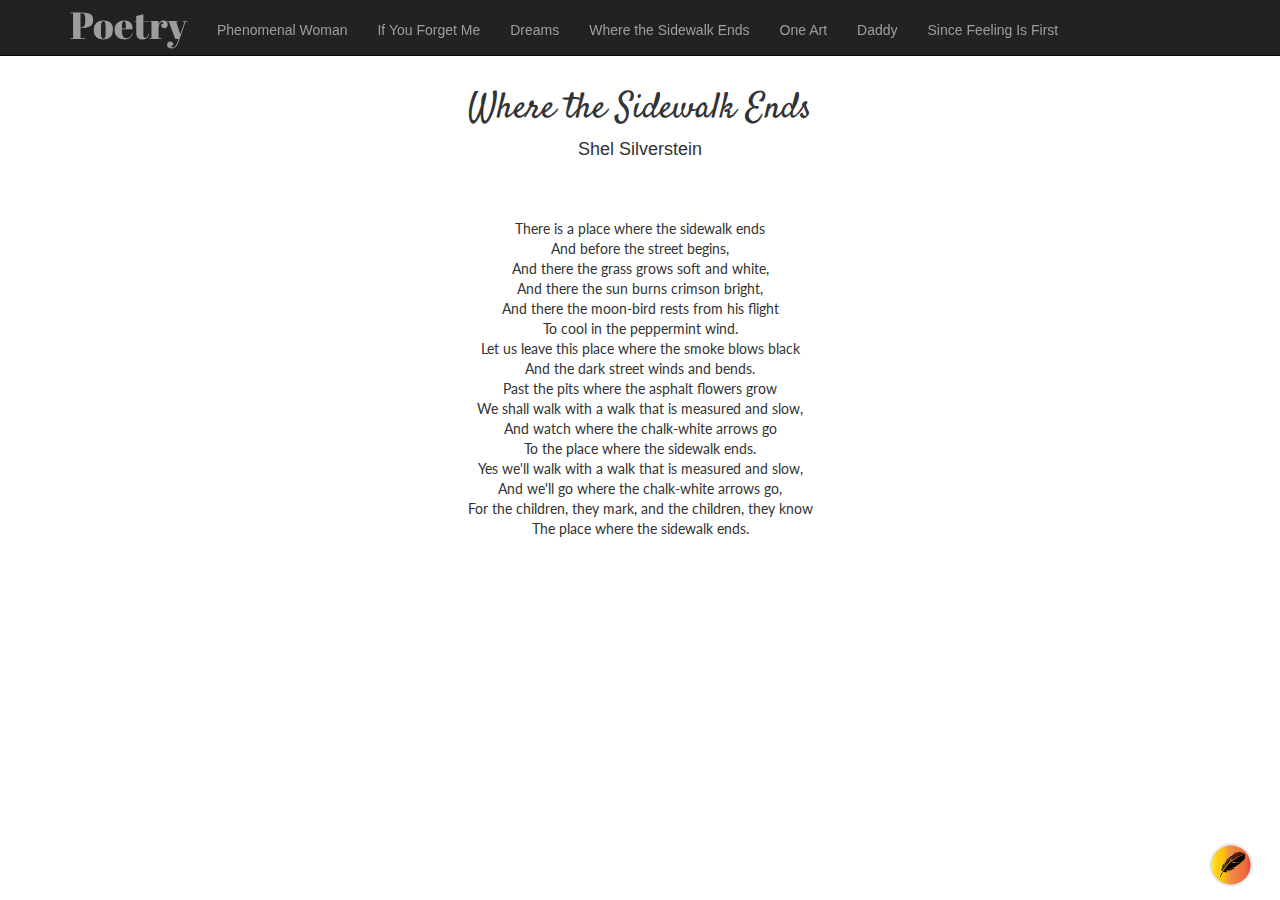
<file: sidewalk-ends.html>
<!DOCTYPE HTML>
<html>
  <head>
    <meta charset = "utf-8">
    <title>Where the Sidewalk Ends</title>
    <link rel="stylesheet" href="css/main.css">
    <link href="css/bootstrap-css/bootstrap.min.css" rel="stylesheet">
    <link href='https://fonts.googleapis.com/css?family=Abril+Fatface' rel='stylesheet' type='text/css'>
    <link href='https://fonts.googleapis.com/css?family=Satisfy' rel='stylesheet' type='text/css'>
    <link href='https://fonts.googleapis.com/css?family=Lato' rel='stylesheet' type='text/css'>
       <style type="text/css">
                .st1:hover{
                  fill:yellow;
                }
                .st0:hover{
                  fill:yellow;
                }
                .st1:active{
                  fill:white;
                }
                #feather:hover{
                  fill:yellow;
                }
                svg {
                  position: fixed;
                  bottom: 0;
                  right: 0;
                  width: 100px;
                }
                .gorange{fill:url(#SVGID_1_);stroke:#9E9397;stroke-miterlimit:10;}
                .st0{fill:#FFFFFF;stroke:#9E9397;stroke-miterlimit:10;}
                .st1{fill:url(#SVGID_2_);stroke:#9E9397;stroke-miterlimit:10;}
    </style>
  </head>

  <body>
    <nav class="navbar navbar-inverse navbar-fixed-top">
          <div class="container">
            <div class="navbar-header">
              <a class="navbar-brand" href="index.html">Poetry</a>
            </div>
            <div id="navbar" class="collapse navbar-collapse">
              <ul class="nav navbar-nav">
                <!-- <li class="active"> -->
                <li><a href="phenomenal-woman.html">Phenomenal Woman</a></li>
                <li><a href="forget-me.html">If You Forget Me</a></li>
                <li><a href="dreams.html">Dreams</a></li>
                <li><a href="sidewalk-ends.html">Where the Sidewalk Ends</a></li>
                <li><a href="one-art.html">One Art</a></li>
                <li><a href="daddy.html">Daddy</a></li>
                <li><a href="feeling-first.html">Since Feeling Is First</a></li>
              </ul>
            </div><!--/.nav-collapse -->
          </div>
        </nav>
        <div class="title">
          <h1>Where the Sidewalk Ends</h1>
        </div>
        <h4>Shel Silverstein</h4>
        <p>There is a place where the sidewalk ends<br>
        And before the street begins,<br>
        And there the grass grows soft and white,<br>
        And there the sun burns crimson bright,<br>
        And there the moon-bird rests from his flight<br>
        To cool in the peppermint wind.<br>

        Let us leave this place where the smoke blows black<br>
        And the dark street winds and bends.<br>
        Past the pits where the asphalt flowers grow<br>
        We shall walk with a walk that is measured and slow,<br>
        And watch where the chalk-white arrows go<br>
        To the place where the sidewalk ends.<br>

        Yes we'll walk with a walk that is measured and slow,<br>
        And we'll go where the chalk-white arrows go,<br>
        For the children, they mark, and the children, they know<br>
        The place where the sidewalk ends.<br>
        </p>
        <svg version="1.1" xmlns="http://www.w3.org/2000/svg" xmlns:xlink="http://www.w3.org/1999/xlink" x="0px" y="0px" width="70px" height="70px" viewBox="0 0 200 200" style="enable-background:new 0 0 200 200;" xml:space="preserve">

        <linearGradient id="SVGID_1_" gradientUnits="userSpaceOnUse" x1="0" y1="0" x2="1" y2="0">
          <stop  offset="0" style="stop-color:#FFF33B"/>
          <stop  offset="5.948725e-002" style="stop-color:#FFE029"/>
          <stop  offset="0.1303" style="stop-color:#FFD218"/>
          <stop  offset="0.2032" style="stop-color:#FEC90F"/>
          <stop  offset="0.2809" style="stop-color:#FDC70C"/>
          <stop  offset="0.4666" style="stop-color:#F3903F"/>
          <stop  offset="0.8876" style="stop-color:#ED683C"/>
          <stop  offset="1" style="stop-color:#E93E3A"/>
        </linearGradient>
        <g id="c2">
          <circle class="st0" cx="102.8" cy="99.8" r="59.8"/>
        </g>
        <a xlink:href="index.html">
        <g id="c1">
          <linearGradient id="SVGID_2_" gradientUnits="userSpaceOnUse" x1="46.9643" y1="99.8036" x2="158.5714" y2="99.8036">
            <stop  offset="0" style="stop-color:#FFF33B"/>
            <stop  offset="5.948725e-002" style="stop-color:#FFE029"/>
            <stop  offset="0.1303" style="stop-color:#FFD218"/>
            <stop  offset="0.2032" style="stop-color:#FEC90F"/>
            <stop  offset="0.2809" style="stop-color:#FDC70C"/>
            <stop  offset="0.4666" style="stop-color:#F3903F"/>
            <stop  offset="0.8876" style="stop-color:#ED683C"/>
            <stop  offset="1" style="stop-color:#E93E3A"/>
          </linearGradient>
           <circle class="st1" cx="102.8" cy="99.8" r="55.8"/>

        </g>


        </a>
        <a xlink:href="index.html">
        <g id="feather">

            <image style="overflow:visible;" width="128" height="128" xlink:href="feather.png"  transform="matrix(0.75 0 0 0.75 58.6964 52.6226)">
          </image>
        </g>
        </a>
        </svg>
        <script src="js/jquery-1.12.3.min.js"></script>
    <script src="js/bootstrap-js/bootstrap.min.js"></script>
  </body>
</html>
</file>
<file: css/main.css>
* {
   margin: 0;
   padding: 0;
}

body {
  padding-top: 25px;
}

li{
	padding-top: 5px;
}

h1 {
	padding-top: 45px;
	text-align: center;
}

h4 {
  text-align: center;
}

.title {
  font-family: 'Satisfy', cursive;
  font-size: 2em;
}

a.navbar-brand {
  font-family: 'Abril Fatface', cursive;
  font-size: 2.7em;
}

.header {
  font-family: 'Lato', sans-serif;
  font-size: 1em;
}

p {
  font-family: 'Lato', sans-serif;
	margin: 300px 0px 0px 0px;
	padding-top: 50px;
	text-align: center;
}
</file>
